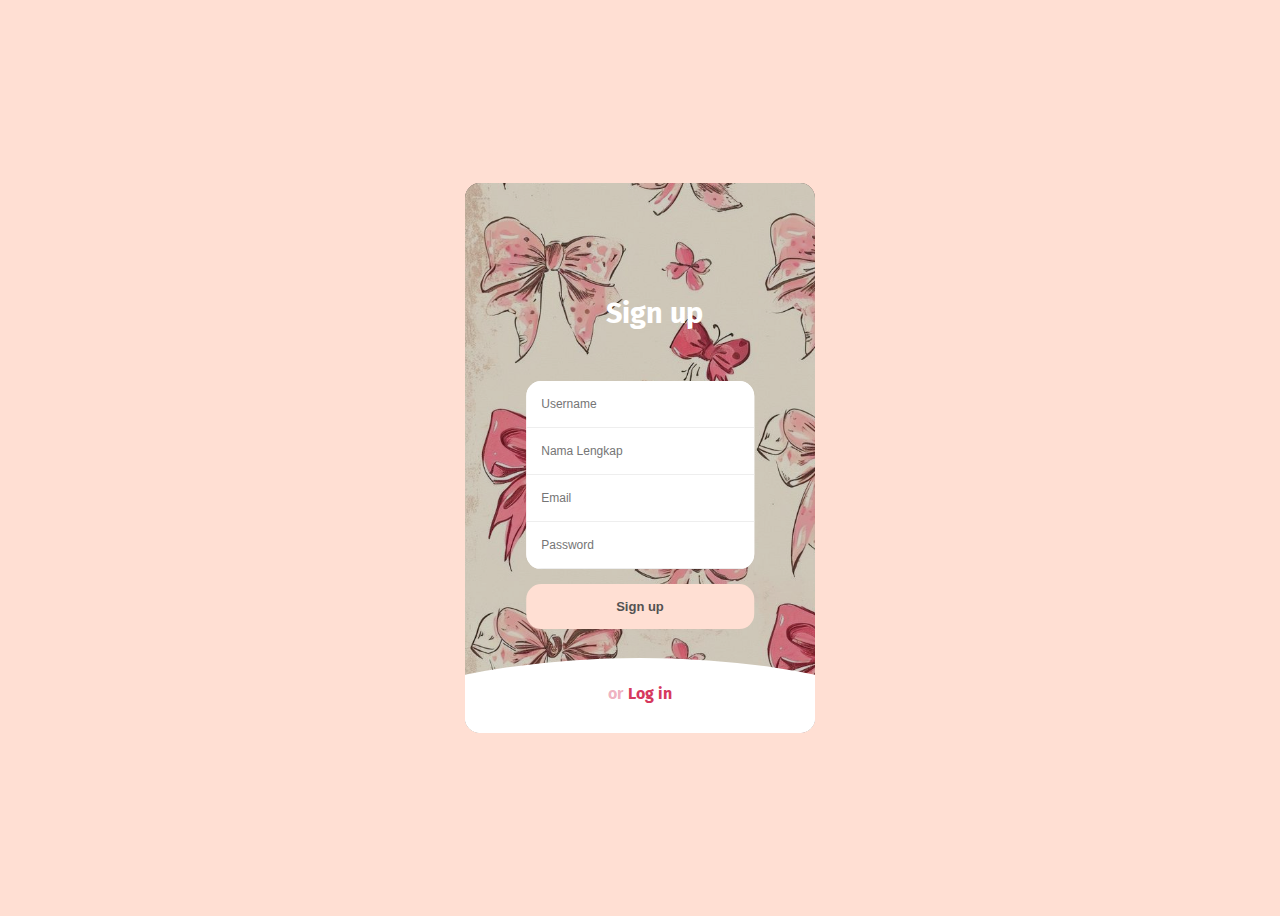
<file: formregister.html>
<!DOCTYPE html>
<html lang="en">
  <head>
    <meta charset="UTF-8" />
    <meta name="viewport" content="width=device-width, initial-scale=1.0" />
    <title>Login</title>
    <link rel="stylesheet" href="styleform.css" />
    <!-- Google Fonts -->
    <link rel="preconnect" href="https://fonts.googleapis.com" />
    <link rel="preconnect" href="https://fonts.gstatic.com" crossorigin />
    <link
      href="https://fonts.googleapis.com/css2?family=Poppins:ital,wght@0,100;0,300;0,400;0,700;1,700&display=swap"
      rel="stylesheet"
    />
  </head>
  <body>
    <div class="form-structor">
      <div class="signup">
        <h2 class="form-title" id="signup"><span>or</span>Sign up</h2>
        <div class="form-holder">
          <input type="text" class="input" placeholder="Username" />
          <input type="text" class="input" placeholder="Nama Lengkap" />
          <input type="email" class="input" placeholder="Email" />
          <input type="password" class="input" placeholder="Password" />
        </div>
        <button class="submit-btn">Sign up</button>
      </div>
      <div class="login slide-up">
        <div class="center">
          <h2 class="form-title" id="login"><span>or</span>Log in</h2>
          <div class="form-holder">
            <input type="email" class="input" placeholder="Email" />
            <input type="password" class="input" placeholder="Password" />
          </div>
          <button class="submit-btn">Log in</button>
        </div>
      </div>
    </div>
    <script src="script.js"></script>
  </body>
</html>
</file>
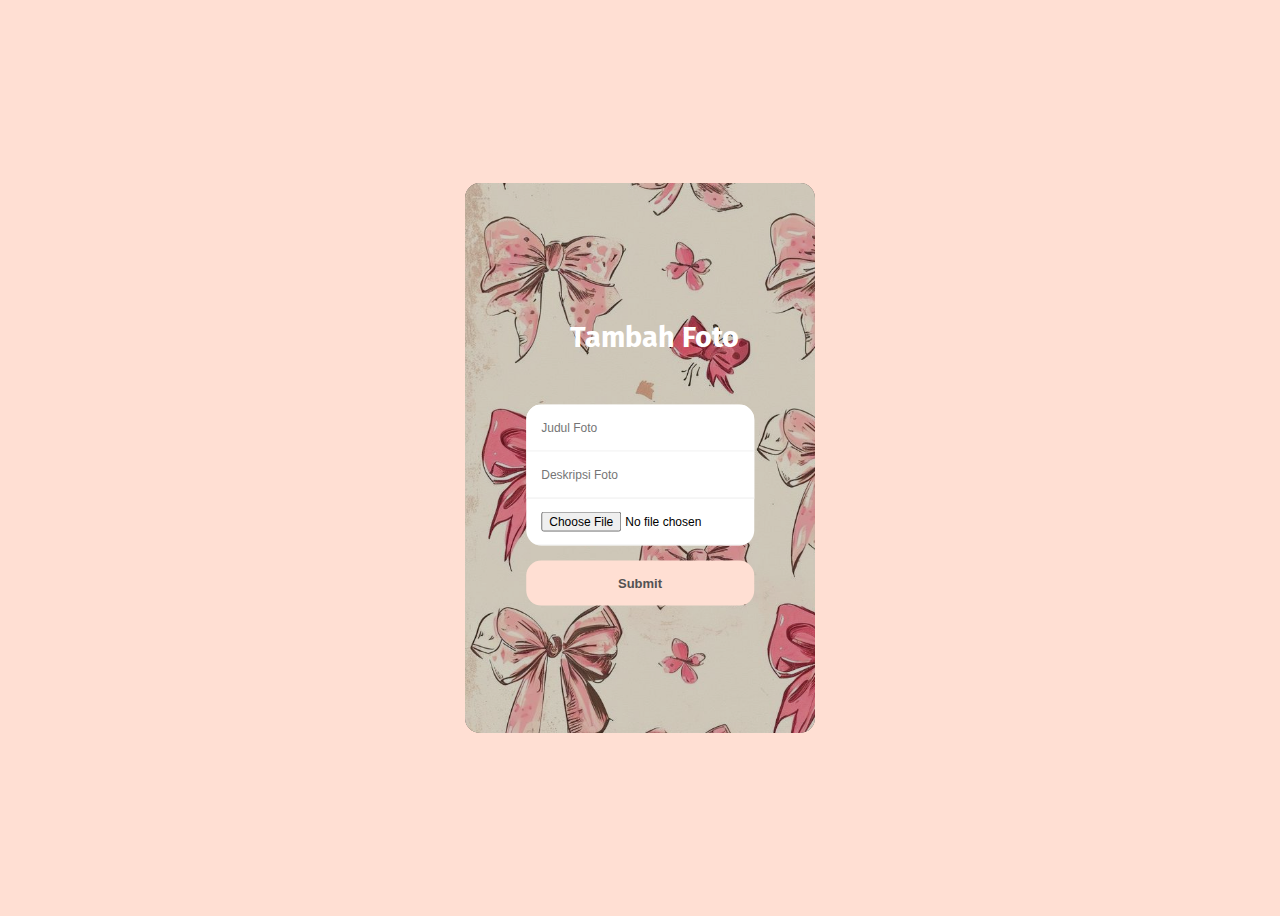
<file: tambahdata.html>
<!DOCTYPE html>
<html lang="en">
  <head>
    <meta charset="UTF-8" />
    <meta name="viewport" content="width=device-width, initial-scale=1.0" />
    <title>Login</title>
    <link rel="stylesheet" href="styleform.css" />
    <!-- Google Fonts -->
    <link rel="preconnect" href="https://fonts.googleapis.com" />
    <link rel="preconnect" href="https://fonts.gstatic.com" crossorigin />
    <link
      href="https://fonts.googleapis.com/css2?family=Poppins:ital,wght@0,100;0,300;0,400;0,700;1,700&display=swap"
      rel="stylesheet"
    />
  </head>
  <body>
    <div class="form-structor">
      <div class="signup">
        <h2 class="form-title" id="signup"><span>or</span>Tambah Foto</h2>
        <div class="form-holder">
          <input type="text" class="input" placeholder="Judul Foto" />
          <input type="text" class="input" placeholder="Deskripsi Foto" />
          <input type="file" class="input-gambar" name="gambar" />
        </div>
        <button class="submit-btn">Submit</button>
      </div>
    </div>
  </body>
</html>
</file>
<file: styleform.css>
@import url("https://fonts.googleapis.com/css?family=Fira+Sans");
html,
body {
  position: relative;
  min-height: 100vh;
  background-color: #ffdfd3;
  display: flex;
  align-items: center;
  justify-content: center;
  font-family: "Fira Sans", Helvetica, Arial, sans-serif;
  -webkit-font-smoothing: antialiased;
  -moz-osx-font-smoothing: grayscale;
}

.form-structor {
  background-color: #222;
  border-radius: 15px;
  height: 550px;
  width: 350px;
  position: relative;
  overflow: hidden;
}
.form-structor::after {
  content: "";
  opacity: 0.8;
  position: absolute;
  top: 0;
  right: 0;
  bottom: 0;
  left: 0;
  background-repeat: no-repeat;
  background-position: left bottom;
  background-size: 500px;
  background-image: url("background2.jpeg");
}
.form-structor .signup {
  position: absolute;
  top: 50%;
  left: 50%;
  -webkit-transform: translate(-50%, -50%);
  width: 65%;
  z-index: 5;
  -webkit-transition: all 0.3s ease;
}
.form-structor .signup.slide-up {
  top: 5%;
  -webkit-transform: translate(-50%, 0%);
  -webkit-transition: all 0.3s ease;
}
.form-structor .signup.slide-up .form-holder,
.form-structor .signup.slide-up .submit-btn {
  opacity: 0;
  visibility: hidden;
}
.form-structor .signup.slide-up .form-title {
  font-size: 1em;
  cursor: pointer;
}
.form-structor .signup.slide-up .form-title span {
  margin-right: 5px;
  opacity: 1;
  visibility: visible;
  -webkit-transition: all 0.3s ease;
}
.form-structor .signup .form-title {
  color: #fff;
  font-size: 1.8em;
  text-align: center;
}
.form-structor .signup .form-title span {
  color: rgba(0, 0, 0, 0.4);
  opacity: 0;
  visibility: hidden;
  -webkit-transition: all 0.3s ease;
}
.form-structor .signup .form-holder {
  border-radius: 15px;
  background-color: #fff;
  overflow: hidden;
  margin-top: 50px;
  opacity: 1;
  visibility: visible;
  -webkit-transition: all 0.3s ease;
}
.form-structor .signup .form-holder .input {
  border: 0;
  outline: none;
  box-shadow: none;
  display: block;
  height: 30px;
  line-height: 30px;
  padding: 8px 15px;
  border-bottom: 1px solid #eee;
  width: 100%;
  font-size: 12px;
}
.form-structor .signup .form-holder .input-gambar {
  border: 0;
  outline: none;
  box-shadow: none;
  display: block;
  height: 30px;
  line-height: 30px;
  padding: 8px 15px;
  border-bottom: 1px solid #eee;
  width: 100%;
  font-size: 12px;
}

.form-structor .signup .form-holder .input-gambar .input:last-child {
  border-bottom: 0;
}
.form-structor .signup .form-holder .input-gambar .input::-webkit-input-placeholder {
  color: rgba(0, 0, 0, 0.4);
}
.form-structor .signup .submit-btn {
  background-color: #ffdfd3;
  color: #535252;
  border: 0;
  border-radius: 15px;
  display: block;
  margin: 15px auto;
  padding: 15px 45px;
  width: 100%;
  font-size: 13px;
  font-weight: bold;
  cursor: pointer;
  opacity: 1;
  visibility: visible;
  -webkit-transition: all 0.3s ease;
}
.form-structor .signup .submit-btn:hover {
  transition: all 0.3s ease;
  background-color: rgb(214, 57, 94, 0.8);
  color: #ffdfd3;
}
.form-structor .login {
  position: absolute;
  top: 20%;
  left: 0;
  right: 0;
  bottom: 0;
  background-color: #fff;
  z-index: 5;
  -webkit-transition: all 0.3s ease;
}
.form-structor .login::before {
  content: "";
  position: absolute;
  left: 50%;
  top: -20px;
  -webkit-transform: translate(-50%, 0);
  background-color: #fff;
  width: 200%;
  height: 250px;
  border-radius: 50%;
  z-index: 4;
  -webkit-transition: all 0.3s ease;
}
.form-structor .login .center {
  position: absolute;
  top: calc(50% - 10%);
  left: 50%;
  -webkit-transform: translate(-50%, -50%);
  width: 65%;
  z-index: 5;
  -webkit-transition: all 0.3s ease;
}
.form-structor .login .center .form-title {
  color: rgb(214, 57, 94);
  font-size: 1.7em;
  text-align: center;
}
.form-structor .login .center .form-title span {
  color: rgba(214, 57, 94, 0.4);
  opacity: 0;
  visibility: hidden;
  -webkit-transition: all 0.3s ease;
}
.form-structor .login .center .form-holder {
  border-radius: 15px;
  background-color: #fff;
  border: 1px solid #eee;
  overflow: hidden;
  margin-top: 50px;
  opacity: 1;
  visibility: visible;
  -webkit-transition: all 0.3s ease;
}
.form-structor .login .center .form-holder .input {
  border: 0;
  outline: none;
  box-shadow: none;
  display: block;
  height: 30px;
  line-height: 30px;
  padding: 8px 15px;
  border-bottom: 1px solid #eee;
  width: 100%;
  font-size: 12px;
}
.form-structor .login .center .form-holder .input:last-child {
  border-bottom: 0;
}
.form-structor .login .center .form-holder .input::-webkit-input-placeholder {
  color: rgba(0, 0, 0, 0.4);
}
.form-structor .login .center .submit-btn {
  background-color: #ffdfd3;
  color: #000;
  border: 0;
  border-radius: 15px;
  display: block;
  margin: 15px auto;
  padding: 15px 45px;
  width: 100%;
  font-size: 13px;
  font-weight: bold;
  cursor: pointer;
  opacity: 1;
  visibility: visible;
  -webkit-transition: all 0.3s ease;
}
.form-structor .login .center .submit-btn:hover {
  transition: all 0.3s ease;
  background-color: rgb(214, 57, 94, 0.8);
  color: #ffdfd3;
}
.form-structor .login.slide-up {
  top: 90%;
  -webkit-transition: all 0.3s ease;
}
.form-structor .login.slide-up .center {
  top: 10%;
  -webkit-transform: translate(-50%, 0%);
  -webkit-transition: all 0.3s ease;
}
.form-structor .login.slide-up .form-holder,
.form-structor .login.slide-up .submit-btn {
  opacity: 0;
  visibility: hidden;
  -webkit-transition: all 0.3s ease;
}
.form-structor .login.slide-up .form-title {
  font-size: 1em;
  margin: 0;
  padding: 0;
  cursor: pointer;
  -webkit-transition: all 0.3s ease;
}
.form-structor .login.slide-up .form-title span {
  margin-right: 5px;
  opacity: 1;
  visibility: visible;
  -webkit-transition: all 0.3s ease;
}
</file>
